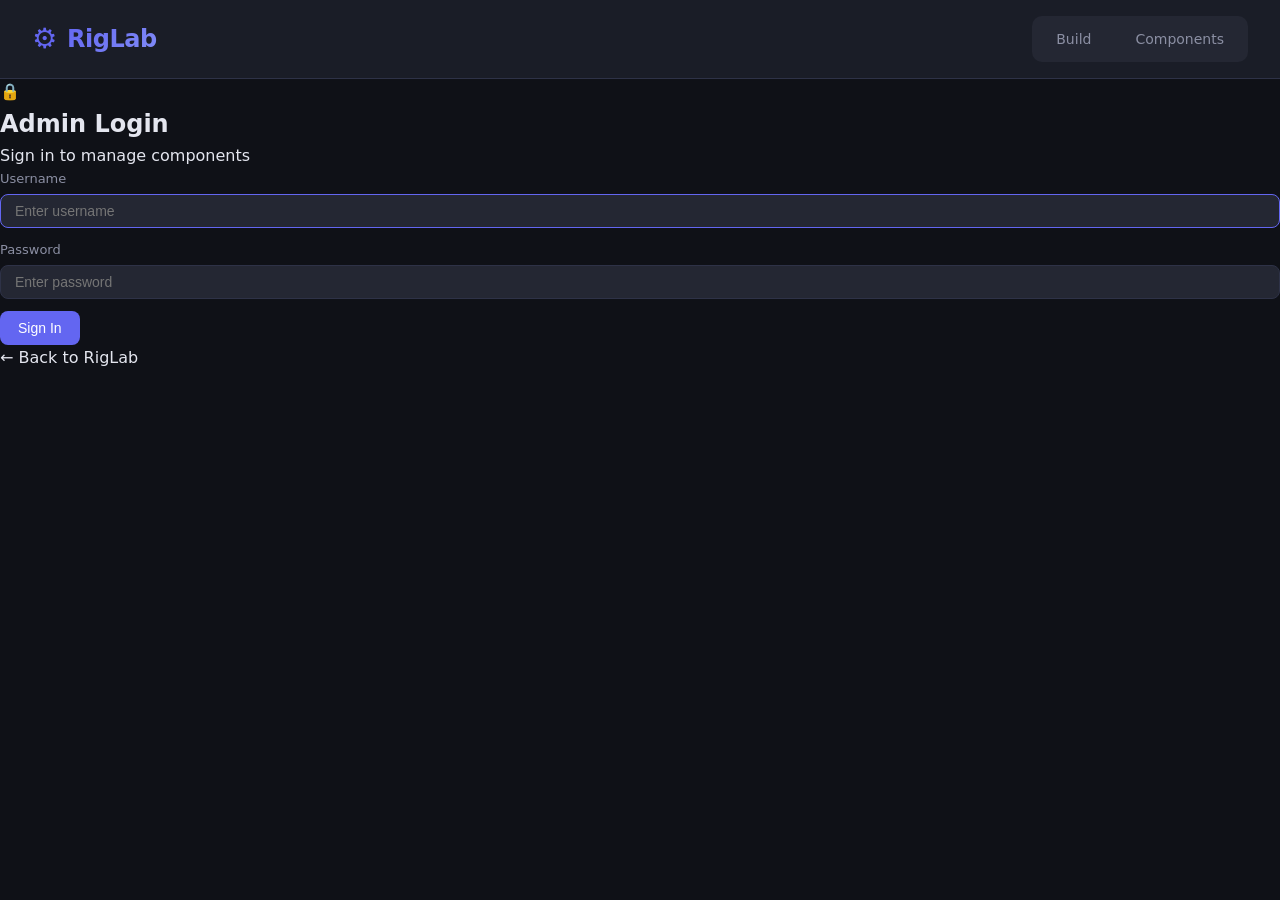
<file: src/main/resources/static/admin-login.html>
<!DOCTYPE html>
<html lang="en">
<head>
    <meta charset="UTF-8">
    <meta name="viewport" content="width=device-width, initial-scale=1.0">
    <title>RigLab - Admin Login</title>
    <link rel="stylesheet" href="style.css">
</head>
<body>

<header class="header">
    <div class="header-brand">
        <a href="/" class="brand-link">
            <span class="logo">&#9881;</span>
            <h1>RigLab</h1>
        </a>
    </div>
    <nav class="nav">
        <a href="/" class="nav-btn">Build</a>
        <a href="/components.html" class="nav-btn">Components</a>
    </nav>
</header>

<main class="admin-login-page">
    <div class="login-card">
        <div class="login-icon">&#128274;</div>
        <h2>Admin Login</h2>
        <p class="login-subtitle">Sign in to manage components</p>

        <div id="login-error" class="login-error hidden"></div>
        <div id="login-success" class="login-success hidden"></div>

        <form id="login-form" action="/api/admin/login" method="POST">
            <div class="form-group">
                <label for="username">Username</label>
                <input type="text" id="username" name="username" class="input" required autofocus placeholder="Enter username">
            </div>
            <div class="form-group">
                <label for="password">Password</label>
                <input type="password" id="password" name="password" class="input" required placeholder="Enter password">
            </div>
            <button type="submit" class="btn btn-primary login-btn">Sign In</button>
        </form>

        <a href="/" class="login-back">&larr; Back to RigLab</a>
    </div>
</main>

<script>
    // Show error/success messages from URL params
    const params = new URLSearchParams(window.location.search);
    if (params.get('error') === 'true') {
        const el = document.getElementById('login-error');
        el.textContent = 'Invalid username or password.';
        el.classList.remove('hidden');
    }
    if (params.get('logout') === 'true') {
        const el = document.getElementById('login-success');
        el.textContent = 'You have been logged out.';
        el.classList.remove('hidden');
    }
</script>
</body>
</html>
</file>
<file: src/main/resources/static/style.css>
/* ===== Reset & Base ===== */
*, *::before, *::after {
    box-sizing: border-box;
    margin: 0;
    padding: 0;
}

:root {
    --bg: #0f1117;
    --bg-card: #1a1d27;
    --bg-input: #242733;
    --bg-modal: #1e2130;
    --border: #2e3247;
    --text: #e4e6ef;
    --text-muted: #8b8fa3;
    --primary: #6366f1;
    --primary-hover: #818cf8;
    --danger: #ef4444;
    --danger-hover: #f87171;
    --success: #22c55e;
    --warning: #f59e0b;
    --radius: 10px;
    --shadow: 0 4px 24px rgba(0, 0, 0, 0.35);
}

body {
    font-family: 'Segoe UI', system-ui, -apple-system, sans-serif;
    background: var(--bg);
    color: var(--text);
    min-height: 100vh;
    line-height: 1.6;
}

a { color: inherit; text-decoration: none; }
.hidden { display: none !important; }

/* ===== Header ===== */
.header {
    display: flex;
    align-items: center;
    justify-content: space-between;
    padding: 16px 32px;
    background: var(--bg-card);
    border-bottom: 1px solid var(--border);
    position: sticky;
    top: 0;
    z-index: 100;
}

.header-brand { display: flex; align-items: center; gap: 10px; }
.brand-link { display: flex; align-items: center; gap: 10px; text-decoration: none; }
.header-brand .logo { font-size: 28px; color: var(--primary); }
.header-brand h1 {
    font-size: 24px; font-weight: 700; letter-spacing: -0.5px;
    background: linear-gradient(135deg, var(--primary), var(--primary-hover));
    -webkit-background-clip: text; -webkit-text-fill-color: transparent;
}

.nav {
    display: flex; gap: 4px;
    background: var(--bg-input); border-radius: var(--radius); padding: 4px;
}
.nav-btn {
    padding: 8px 20px; border: none; border-radius: 8px;
    background: transparent; color: var(--text-muted);
    cursor: pointer; font-size: 14px; font-weight: 500; transition: all 0.2s;
    text-decoration: none;
}
.nav-btn:hover { color: var(--text); }
.nav-btn.active { background: var(--primary); color: #fff; }

/* ===== Inputs ===== */
.input {
    padding: 8px 14px; border: 1px solid var(--border); border-radius: 8px;
    background: var(--bg-input); color: var(--text); font-size: 14px;
    outline: none; transition: border 0.2s;
}
.input:focus { border-color: var(--primary); }
select.input { cursor: pointer; }

/* ===== Buttons ===== */
.btn {
    padding: 9px 18px; border: none; border-radius: 8px;
    font-size: 14px; font-weight: 500; cursor: pointer;
    transition: all 0.2s; display: inline-flex; align-items: center; gap: 6px;
}
.btn-primary { background: var(--primary); color: #fff; }
.btn-primary:hover { background: var(--primary-hover); }
.btn-secondary { background: var(--bg-input); color: var(--text-muted); border: 1px solid var(--border); }
.btn-secondary:hover { color: var(--text); border-color: var(--text-muted); }
.btn-danger { background: transparent; color: var(--danger); border: 1px solid var(--danger); }
.btn-danger:hover { background: var(--danger); color: #fff; }
.btn-sm { padding: 5px 12px; font-size: 13px; }

/* ===== Toast ===== */
#toast-container {
    position: fixed; top: 80px; right: 24px; z-index: 2000;
    display: flex; flex-direction: column; gap: 8px;
}
.toast {
    padding: 12px 20px; border-radius: 8px; font-size: 14px;
    animation: slideIn 0.3s ease, fadeOut 0.3s ease 2.7s forwards;
    max-width: 400px; word-break: break-word;
}
.toast-success { background: rgba(34, 197, 94, 0.15); border: 1px solid var(--success); color: var(--success); }
.toast-error { background: rgba(239, 68, 68, 0.15); border: 1px solid var(--danger); color: var(--danger); }
@keyframes slideIn { from { transform: translateX(100%); opacity: 0; } to { transform: translateX(0); opacity: 1; } }
@keyframes fadeOut { to { opacity: 0; transform: translateX(50%); } }

/* ===== Modal ===== */
.modal-overlay {
    position: fixed; inset: 0; background: rgba(0,0,0,0.6);
    display: flex; align-items: center; justify-content: center;
    z-index: 1000; backdrop-filter: blur(4px);
}
.modal-overlay.hidden { display: none; }
.modal {
    background: var(--bg-modal); border: 1px solid var(--border);
    border-radius: 14px; width: 90%; max-width: 600px;
    max-height: 85vh; overflow-y: auto; box-shadow: var(--shadow);
}
.modal-header {
    display: flex; justify-content: space-between; align-items: center;
    padding: 20px 24px 0;
}
.modal-header h3 { font-size: 20px; font-weight: 600; }
.modal-close {
    background: none; border: none; color: var(--text-muted);
    font-size: 24px; cursor: pointer; padding: 4px 8px;
    border-radius: 6px; transition: all 0.2s;
}
.modal-close:hover { background: var(--bg-input); color: var(--text); }
.modal-body { padding: 20px 24px; }
.modal-footer {
    display: flex; justify-content: flex-end; gap: 10px;
    padding-top: 16px; border-top: 1px solid var(--border); margin-top: 16px;
}

/* ===== Form ===== */
.form-group { display: flex; flex-direction: column; gap: 4px; flex: 1; margin-bottom: 12px; }
.form-group label { font-size: 13px; font-weight: 500; color: var(--text-muted); }
.form-row { display: flex; gap: 12px; margin-bottom: 0; }
.form-row .form-group { margin-bottom: 0; }
#detail-fields { border-top: 1px solid var(--border); padding-top: 14px; margin-top: 14px; }
#detail-fields:empty { border: none; padding: 0; margin: 0; }
#detail-fields h4 { font-size: 14px; font-weight: 600; color: var(--primary-hover); margin-bottom: 12px; }

/* ===== Loading / Empty ===== */
.loading { grid-column: 1/-1; text-align: center; padding: 40px; color: var(--text-muted); }
.spinner {
    display: inline-block; width: 32px; height: 32px;
    border: 3px solid var(--border); border-top-color: var(--primary);
    border-radius: 50%; animation: spin 0.8s linear infinite; margin-bottom: 8px;
}
@keyframes spin { to { transform: rotate(360deg); } }
.empty-state { grid-column: 1/-1; text-align: center; padding: 60px 20px; color: var(--text-muted); }
.empty-state .empty-icon { font-size: 48px; margin-bottom: 12px; opacity: 0.4; }

/* =============================================================
   CONFIGURATOR (index.html)
   ============================================================= */
.configurator-main { max-width: 1000px; margin: 0 auto; padding: 24px 32px 48px; }

.config-header { margin-bottom: 20px; }
.config-header h2 { font-size: 26px; font-weight: 700; }
.config-subtitle { color: var(--text-muted); font-size: 14px; margin-top: 4px; }

.config-summary-bar {
    display: flex; align-items: center; gap: 24px;
    background: var(--bg-card); border: 1px solid var(--border);
    border-radius: var(--radius); padding: 16px 24px; margin-bottom: 20px;
    flex-wrap: wrap;
}
.summary-item { text-align: center; }
.summary-label { display: block; font-size: 11px; text-transform: uppercase; letter-spacing: 0.5px; color: var(--text-muted); }
.summary-value { font-size: 22px; font-weight: 700; }
.summary-value.price { color: var(--success); }
.summary-value.power { color: var(--warning); }
.summary-actions { margin-left: auto; display: flex; gap: 8px; align-items: center; }
.summary-actions .input { width: 180px; }

/* Config table rows */
.config-table {
    background: var(--bg-card); border: 1px solid var(--border);
    border-radius: var(--radius);
}
.config-row {
    display: grid; grid-template-columns: 200px 1fr 100px;
    align-items: center; padding: 0;
    border-bottom: 1px solid var(--border);
    transition: background 0.15s;
}
.config-row:first-child { border-radius: var(--radius) var(--radius) 0 0; }
.config-row:last-child { border-bottom: none; border-radius: 0 0 var(--radius) var(--radius); }
.config-row:hover { background: rgba(99,102,241,0.04); }
.config-row.incompatible { background: rgba(239,68,68,0.06); }

.config-label {
    display: flex; align-items: center; gap: 10px;
    padding: 14px 16px; font-size: 14px; font-weight: 500;
    white-space: normal; min-width: 0;
}
.config-label > span:last-child {
    display: flex; flex-direction: column; gap: 2px;
}
.config-icon {
    display: inline-flex; align-items: center; justify-content: center;
    width: 40px; height: 28px; font-size: 10px; font-weight: 700;
    letter-spacing: 0.3px; border-radius: 6px; flex-shrink: 0;
    text-transform: uppercase;
}
.config-icon[data-type="CPU"] { background: rgba(239,68,68,0.15); color: #f87171; }
.config-icon[data-type="GPU"] { background: rgba(34,197,94,0.15); color: #4ade80; }
.config-icon[data-type="MOTHERBOARD"] { background: rgba(168,85,247,0.15); color: #c084fc; }
.config-icon[data-type="RAM"] { background: rgba(59,130,246,0.15); color: #60a5fa; }
.config-icon[data-type="PSU"] { background: rgba(245,158,11,0.15); color: #fbbf24; }
.config-icon[data-type="CASE"] { background: rgba(107,114,128,0.15); color: #9ca3af; }
.config-icon[data-type="COOLER"] { background: rgba(6,182,212,0.15); color: #22d3ee; }
.config-icon[data-type="STORAGE"] { background: rgba(244,114,182,0.15); color: #f472b6; }

.config-selector { padding: 8px 0; position: relative; overflow: visible; }
.config-price {
    text-align: right; padding: 14px 16px;
    font-weight: 600; color: var(--success); font-size: 14px;
}

.ram-lock-msg {
    font-size: 11px; color: var(--warning); font-weight: 400;
    display: block; margin-top: 2px;
}

/* Custom dropdown */
.custom-dropdown { position: relative; width: 100%; }
.dropdown-trigger {
    width: 100%; display: flex; align-items: center; gap: 10px;
    padding: 8px 14px; border: 1px solid var(--border); border-radius: 8px;
    background: var(--bg-input); color: var(--text); font-size: 13px;
    cursor: pointer; text-align: left; min-height: 44px; transition: border 0.2s;
}
.dropdown-trigger:hover:not(:disabled) { border-color: var(--primary); }
.dropdown-trigger:disabled { opacity: 0.5; cursor: not-allowed; }

.dropdown-trigger .comp-thumb {
    width: 36px; height: 36px; border-radius: 4px; object-fit: cover;
    background: var(--bg); flex-shrink: 0;
}
.dropdown-trigger .comp-thumb-placeholder {
    width: 36px; height: 36px; border-radius: 4px; background: var(--border);
    display: flex; align-items: center; justify-content: center;
    font-size: 14px; color: var(--text-muted); flex-shrink: 0;
}
.dropdown-trigger .comp-info { flex: 1; min-width: 0; }
.dropdown-trigger .comp-info .comp-title { font-weight: 600; white-space: nowrap; overflow: hidden; text-overflow: ellipsis; }
.dropdown-trigger .comp-info .comp-sub { font-size: 11px; color: var(--text-muted); white-space: nowrap; overflow: hidden; text-overflow: ellipsis; }

.dropdown-trigger .dropdown-clear {
    background: none; border: none; color: var(--text-muted);
    font-size: 16px; cursor: pointer; padding: 2px 6px; border-radius: 4px;
    flex-shrink: 0;
}
.dropdown-trigger .dropdown-clear:hover { color: var(--danger); background: rgba(239,68,68,0.1); }

.dropdown-panel {
    position: absolute; top: calc(100% + 4px); left: 0; right: 0;
    background: var(--bg-modal); border: 1px solid var(--border);
    border-radius: 10px; box-shadow: var(--shadow);
    z-index: 200; max-height: 400px; display: flex; flex-direction: column;
    overflow: hidden;
}
.dropdown-panel.drop-up {
    top: auto; bottom: calc(100% + 4px);
}
.dropdown-panel.hidden { display: none; }

/* Dropdown toolbar: search + sort + price filter */
.dropdown-toolbar {
    position: sticky; top: 0; background: var(--bg-modal); z-index: 1;
    border-bottom: 1px solid var(--border); padding: 10px 12px 8px;
}
.dropdown-search-row {
    display: flex; align-items: center; gap: 6px; margin-bottom: 8px;
}
.dropdown-search-input {
    flex: 1; padding: 6px 10px; border: 1px solid var(--border);
    border-radius: 6px; background: var(--bg-input); color: var(--text);
    font-size: 13px; outline: none;
}
.dropdown-search-input:focus { border-color: var(--primary); }

.dropdown-sort-btns { display: flex; gap: 2px; flex-shrink: 0; }
.sort-btn {
    padding: 4px 8px; border: 1px solid var(--border); border-radius: 5px;
    background: var(--bg-input); color: var(--text-muted);
    font-size: 11px; font-weight: 600; cursor: pointer; transition: all 0.15s;
    white-space: nowrap;
}
.sort-btn:hover { border-color: var(--primary); color: var(--text); }
.sort-btn.active { background: var(--primary); color: #fff; border-color: var(--primary); }

.dropdown-options-list {
    overflow-y: auto; flex: 1; min-height: 0;
}

.dropdown-search {
    padding: 10px 12px; border-bottom: 1px solid var(--border);
    position: sticky; top: 0; background: var(--bg-modal); z-index: 1;
}
.dropdown-search input {
    width: 100%; padding: 6px 10px; border: 1px solid var(--border);
    border-radius: 6px; background: var(--bg-input); color: var(--text);
    font-size: 13px; outline: none;
}
.dropdown-search input:focus { border-color: var(--primary); }

.dropdown-option {
    display: flex; align-items: center; gap: 10px;
    padding: 8px 12px; cursor: pointer; font-size: 13px;
    transition: background 0.1s; border-bottom: 1px solid rgba(46,50,71,0.4);
}
.dropdown-option:last-child { border-bottom: none; }
.dropdown-option:hover { background: rgba(99,102,241,0.1); }
.dropdown-option.incompatible {
    opacity: 0.5; color: var(--danger); cursor: not-allowed;
    background: rgba(239,68,68,0.05);
}
.dropdown-option.incompatible:hover { background: rgba(239,68,68,0.08); }

.dropdown-option .opt-img {
    width: 40px; height: 40px; border-radius: 4px; object-fit: cover;
    background: var(--bg); flex-shrink: 0;
}
.dropdown-option .opt-img-placeholder {
    width: 40px; height: 40px; border-radius: 4px; background: var(--border);
    display: flex; align-items: center; justify-content: center;
    font-size: 16px; color: var(--text-muted); flex-shrink: 0;
}
.dropdown-option .opt-info { flex: 1; min-width: 0; }
.dropdown-option .opt-name { font-weight: 500; white-space: nowrap; overflow: hidden; text-overflow: ellipsis; }
.dropdown-option .opt-meta { font-size: 11px; color: var(--text-muted); white-space: nowrap; overflow: hidden; text-overflow: ellipsis; }
.dropdown-option .opt-price { font-weight: 600; color: var(--success); white-space: nowrap; font-size: 12px; }
.dropdown-option .opt-incompat-badge {
    font-size: 10px; background: rgba(239,68,68,0.15); color: var(--danger);
    padding: 2px 6px; border-radius: 4px; white-space: nowrap;
}

.dropdown-none { padding: 16px; text-align: center; color: var(--text-muted); font-size: 13px; }

/* =============================================================
   COMPONENTS PAGE (components.html)
   ============================================================= */
.components-layout {
    display: flex; min-height: calc(100vh - 65px);
}

/* Sidebar */
.filter-sidebar {
    width: 240px; flex-shrink: 0;
    background: var(--bg-card); border-right: 1px solid var(--border);
    padding: 20px 16px; overflow-y: auto;
}
.filter-header h3 { font-size: 16px; font-weight: 600; margin-bottom: 16px; }
.filter-section { margin-bottom: 20px; }
.filter-section h4 { font-size: 12px; font-weight: 600; text-transform: uppercase; letter-spacing: 0.5px; color: var(--text-muted); margin-bottom: 8px; }
.filter-input { width: 100%; }

.filter-cat-btn {
    display: block; width: 100%; text-align: left;
    padding: 8px 12px; border: none; border-radius: 6px;
    background: transparent; color: var(--text-muted);
    font-size: 13px; cursor: pointer; transition: all 0.15s;
    margin-bottom: 2px;
}
.filter-cat-btn:hover { background: var(--bg-input); color: var(--text); }
.filter-cat-btn.active { background: var(--primary); color: #fff; }

.filter-back-btn {
    display: inline-flex; align-items: center; gap: 6px;
    padding: 6px 12px; border: 1px solid var(--border); border-radius: 6px;
    background: var(--bg-input); color: var(--text-muted);
    font-size: 13px; cursor: pointer; transition: all 0.15s;
    margin-bottom: 12px;
}
.filter-back-btn:hover { color: var(--text); border-color: var(--text-muted); }

.detail-filter-group { margin-bottom: 10px; }
.detail-filter-group label { display: block; font-size: 12px; color: var(--text-muted); margin-bottom: 6px; }
.detail-filter-group input,
.detail-filter-group select { width: 100%; }

/* Slider filter */
.slider-filter { display: flex; flex-direction: column; gap: 4px; }
.filter-slider {
    -webkit-appearance: none; appearance: none;
    width: 100%; height: 6px; border-radius: 3px;
    background: var(--border); outline: none; cursor: pointer;
    margin: 6px 0;
}
.filter-slider::-webkit-slider-thumb {
    -webkit-appearance: none; appearance: none;
    width: 18px; height: 18px; border-radius: 50%;
    background: var(--primary); cursor: pointer;
    border: 2px solid var(--card-bg);
    box-shadow: 0 1px 4px rgba(0,0,0,0.3);
    margin-top: -6px;
}
.filter-slider::-moz-range-thumb {
    width: 18px; height: 18px; border-radius: 50%;
    background: var(--primary); cursor: pointer;
    border: 2px solid var(--card-bg);
    box-shadow: 0 1px 4px rgba(0,0,0,0.3);
}
.filter-slider::-webkit-slider-runnable-track { height: 6px; border-radius: 3px; }
.filter-slider::-moz-range-track { height: 6px; border-radius: 3px; background: var(--border); }
.slider-info {
    display: flex; align-items: center; justify-content: space-between;
}
.slider-value {
    font-size: 13px; color: var(--primary); font-weight: 600;
}
.slider-reset {
    background: none; border: none; color: var(--text-muted); cursor: pointer;
    font-size: 15px; padding: 2px 4px; line-height: 1;
}
.slider-reset:hover { color: var(--danger); }

/* Main content */
.components-main { flex: 1; padding: 20px 24px; }
.components-toolbar {
    display: flex; align-items: center; justify-content: space-between;
    margin-bottom: 16px; flex-wrap: wrap; gap: 12px;
}
.components-toolbar h2 { font-size: 20px; font-weight: 600; }
.toolbar-right { display: flex; align-items: center; gap: 10px; flex-wrap: wrap; }
.sort-controls { display: flex; align-items: center; gap: 4px; }
.sort-label { font-size: 12px; color: var(--text-muted); font-weight: 500; margin-right: 2px; }

/* Price range filter (sidebar) */
.price-range-filter { margin-top: 4px; }
.price-range-inputs {
    display: flex; align-items: center; gap: 6px;
}
.price-range-input {
    width: 100%; padding: 6px 10px !important; font-size: 13px !important;
}
.price-range-sep {
    color: var(--text-muted); font-size: 14px; flex-shrink: 0;
}

/* Card grid */
.card-grid {
    display: grid;
    grid-template-columns: repeat(auto-fill, minmax(280px, 1fr));
    gap: 16px;
}

.card {
    background: var(--bg-card); border: 1px solid var(--border);
    border-radius: var(--radius); overflow: hidden;
    transition: border-color 0.2s, transform 0.15s;
}
.card:hover { border-color: var(--primary); transform: translateY(-2px); }

.card-img {
    width: 100%; height: 160px; object-fit: cover;
    background: var(--bg-input); display: block;
}
.card-img-placeholder {
    width: 100%; height: 160px; background: var(--bg-input);
    display: flex; align-items: center; justify-content: center;
    font-size: 40px; color: var(--border);
}

.card-body { padding: 14px 16px; }
.card-header { display: flex; justify-content: space-between; align-items: flex-start; margin-bottom: 6px; }
.card-header h3 { font-size: 15px; font-weight: 600; flex: 1; min-width: 0; overflow: hidden; text-overflow: ellipsis; white-space: nowrap; }
.card-type {
    font-size: 10px; font-weight: 600; text-transform: uppercase;
    letter-spacing: 0.5px; padding: 2px 8px; border-radius: 20px;
    white-space: nowrap; flex-shrink: 0; margin-left: 8px;
}
.card-type[data-type="CPU"] { background: rgba(239,68,68,0.15); color: #f87171; }
.card-type[data-type="GPU"] { background: rgba(34,197,94,0.15); color: #4ade80; }
.card-type[data-type="MOTHERBOARD"] { background: rgba(168,85,247,0.15); color: #c084fc; }
.card-type[data-type="RAM"] { background: rgba(59,130,246,0.15); color: #60a5fa; }
.card-type[data-type="PSU"] { background: rgba(245,158,11,0.15); color: #fbbf24; }
.card-type[data-type="CASE"] { background: rgba(107,114,128,0.15); color: #9ca3af; }
.card-type[data-type="COOLER"] { background: rgba(6,182,212,0.15); color: #22d3ee; }
.card-type[data-type="STORAGE"] { background: rgba(244,114,182,0.15); color: #f472b6; }

.card-brand { font-size: 12px; color: var(--text-muted); margin-bottom: 8px; }
.card-details { display: flex; flex-wrap: wrap; gap: 4px; margin-bottom: 10px; }
.card-detail {
    font-size: 11px; padding: 2px 6px; background: var(--bg-input);
    border-radius: 4px; color: var(--text-muted);
}
.card-detail strong { color: var(--text); }

.card-footer {
    display: flex; justify-content: space-between; align-items: center;
    border-top: 1px solid var(--border); padding-top: 10px;
}
.card-price { font-size: 16px; font-weight: 700; color: var(--success); }
.card-power { font-size: 12px; color: var(--warning); }
.card-actions { display: flex; gap: 4px; }

/* Pagination */
.pagination {
    display: flex; justify-content: center; align-items: center;
    gap: 4px; padding: 20px 0;
}
.page-btn {
    padding: 6px 12px; border: 1px solid var(--border); border-radius: 6px;
    background: var(--bg-input); color: var(--text-muted);
    font-size: 13px; cursor: pointer; transition: all 0.15s;
}
.page-btn:hover { border-color: var(--primary); color: var(--text); }
.page-btn.active { background: var(--primary); color: #fff; border-color: var(--primary); }
.page-btn:disabled { opacity: 0.4; cursor: not-allowed; }
.page-info { font-size: 13px; color: var(--text-muted); margin: 0 8px; }

/* =============================================================
   COMPONENT DETAIL PAGE (component.html)
   ============================================================= */
.product-page {
    max-width: 900px; margin: 0 auto; padding: 24px 32px 48px;
}
.product-back { margin-bottom: 20px; }

.product-hero {
    display: flex; gap: 32px; margin-bottom: 32px;
    background: var(--bg-card); border: 1px solid var(--border);
    border-radius: var(--radius); padding: 24px; align-items: flex-start;
}
.product-image-wrap {
    width: 340px; flex-shrink: 0;
}
.product-image {
    width: 100%; height: 280px; object-fit: cover;
    border-radius: 8px; background: var(--bg-input); display: block;
}
.product-image-placeholder {
    width: 100%; height: 280px; background: var(--bg-input);
    display: flex; align-items: center; justify-content: center;
    font-size: 64px; color: var(--border); border-radius: 8px;
}

.product-info {
    flex: 1; min-width: 0; display: flex; flex-direction: column; gap: 8px;
}
.product-type-badge { margin-bottom: 4px; }
.product-title {
    font-size: 26px; font-weight: 700; line-height: 1.3;
    word-break: break-word;
}
.product-brand {
    font-size: 15px; color: var(--text-muted); font-weight: 500;
}
.product-meta {
    display: flex; align-items: center; gap: 16px;
    margin-top: 8px;
}
.product-price {
    font-size: 28px; font-weight: 700; color: var(--success);
}
.product-power {
    font-size: 14px; color: var(--warning); font-weight: 500;
    background: rgba(245, 158, 11, 0.1); padding: 4px 10px;
    border-radius: 6px;
}
.product-actions {
    display: flex; gap: 8px; margin-top: auto; padding-top: 12px;
}

/* Specs table */
.product-specs-section {
    background: var(--bg-card); border: 1px solid var(--border);
    border-radius: var(--radius); padding: 24px;
}
.product-specs-section h2 {
    font-size: 18px; font-weight: 600; margin-bottom: 16px;
    padding-bottom: 12px; border-bottom: 1px solid var(--border);
}
.specs-table {
    width: 100%; border-collapse: collapse;
}
.specs-table tr {
    border-bottom: 1px solid var(--border);
}
.specs-table tr:last-child { border-bottom: none; }
.specs-table td {
    padding: 12px 16px; font-size: 14px; vertical-align: middle;
}
.specs-table .spec-label {
    width: 40%; color: var(--text-muted); font-weight: 500;
}
.specs-table .spec-value {
    color: var(--text); font-weight: 600;
}
.specs-table tr:hover {
    background: rgba(99, 102, 241, 0.04);
}

@media (max-width: 768px) {
    .product-page { padding: 16px; }
    .product-hero { flex-direction: column; gap: 16px; }
    .product-image-wrap { width: 100%; }
    .product-image, .product-image-placeholder { height: 200px; }
}

/* ===== Scrollbar ===== */
::-webkit-scrollbar { width: 8px; }
::-webkit-scrollbar-track { background: var(--bg); }
::-webkit-scrollbar-thumb { background: var(--border); border-radius: 4px; }
::-webkit-scrollbar-thumb:hover { background: var(--text-muted); }

/* ===== Responsive ===== */
@media (max-width: 768px) {
    .header { flex-direction: column; gap: 12px; padding: 12px 16px; }
    .configurator-main { padding: 16px; }
    .config-row { grid-template-columns: 1fr; gap: 4px; }
    .config-label { padding: 10px 14px 0; }
    .config-selector { padding: 4px 14px; }
    .config-price { text-align: left; padding: 0 14px 10px; }
    .summary-actions { margin-left: 0; width: 100%; }
    .summary-actions .input { flex: 1; }
    .components-layout { flex-direction: column; }
    .filter-sidebar { width: 100%; border-right: none; border-bottom: 1px solid var(--border); }
    .card-grid { grid-template-columns: 1fr; }
    .form-row { flex-direction: column; }
    .modal { width: 95%; }
}
</file>
